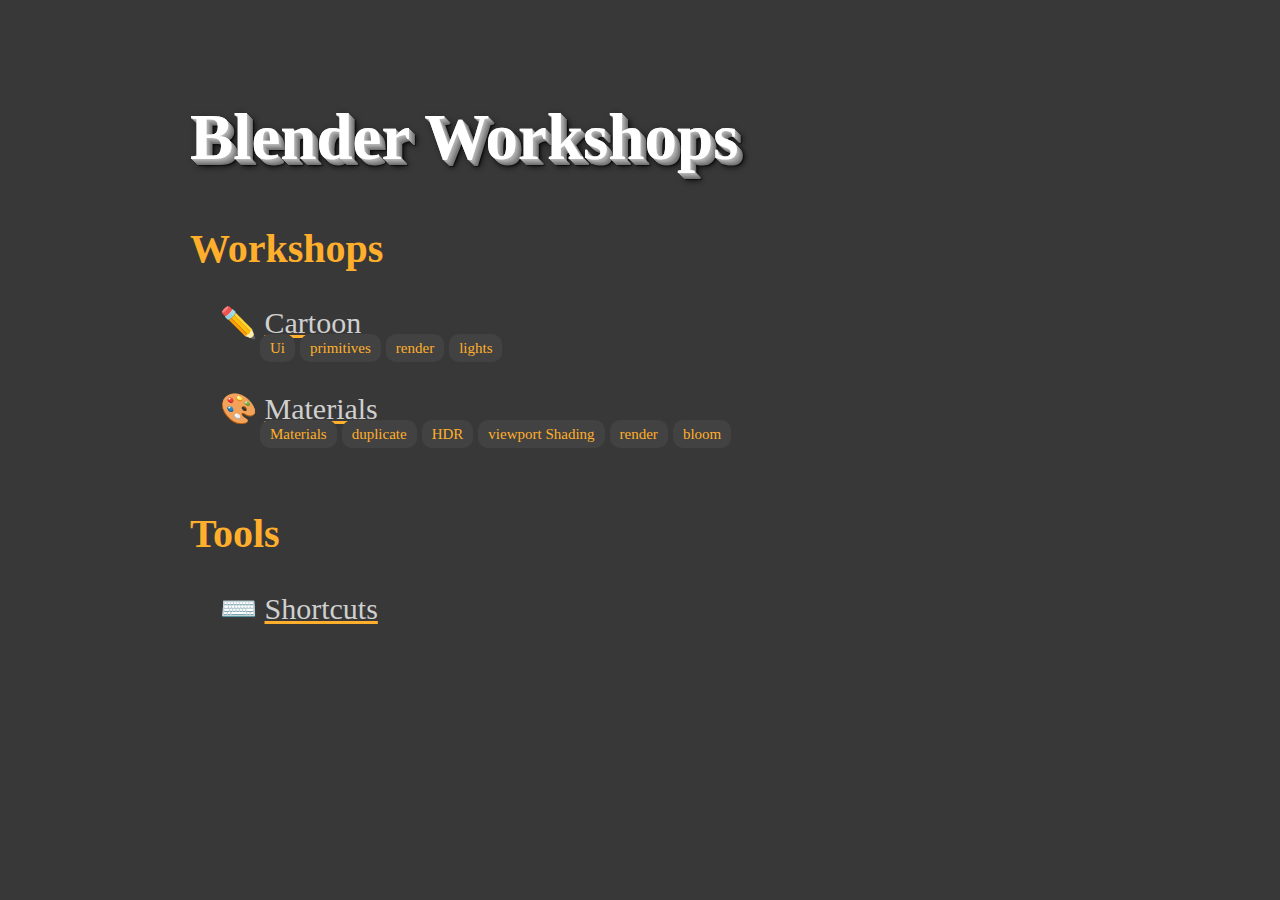
<file: docs/index.html>
<!doctype html>
<html class="no-js" lang="en">
<head>
  <meta http-equiv="X-UA-Compatible" content="IE=edge">
  <meta charset="utf-8">
  <meta name="viewport" content="width=device-width, initial-scale=1"><!--Let browser know website is optimized for mobile-->

  <title>Blender</title>

  <meta name="mobile-web-app-capable" content="yes">
  <meta name="apple-mobile-web-app-capable" content="yes">
  <meta name="apple-mobile-web-app-status-bar-style" content="default">

  <!-- custom browser head color -->
  <meta name="theme-color" content="#ffaf2b">

  <!-- <link href="https://fonts.googleapis.com/css?family=Roboto+Slab:100,300,400,700" rel="stylesheet"> -->

  <!-- my css -->
  <link rel="stylesheet" href="styles.css">

  <!-- css libraries -->
  <!-- <link rel="stylesheet" href="lib/aos.css"> -->

  <!-- to generate favicons & manifest: https://www.pwabuilder.com/ || https://realfavicongenerator.net/ -->
  <!-- to generate native apps: https://www.pwabuilder.com/ -->

  <meta name="author" content="Hanne Maes">
  <!-- meta name="description" content="">
  <meta name="keywords" content="">
  <meta property="og:site_name" content="">
  <meta property="og:type" content="website">
  <meta property="og:url" content="">
  <meta property="og:title" content="">
  <meta property="og:description" content="">
  <meta property="og:image" content=""-->

</head>
<body>

  <h1 class="title">Blender Workshops</h1>
  
  <!-- workshops -->
  <h2 class="indexPage">Workshops</h2>
  <p id="workshops" class="indexpageLinks"></p>

  <!-- tools -->
  <h2 class="indexPage">Tools</h2>
  <p class="indexpageLinks">
    ⌨️ <a href="shortcuts.html">Shortcuts</a><br>
    <!-- 🖥️ <a href="ui.html">User Interface</a><br> -->
  </p>

  <!---------------->
  <!-- javascript -->
  <!---------------->

  <!-- my scripts -->
  <script type="text/javascript" src="getWorkshops.js"></script>
  <script src="script.js"></script>
  <script>
    document.addEventListener("DOMContentLoaded", function() { documentReady(); });
  </script>

</body>
</html>
</file>
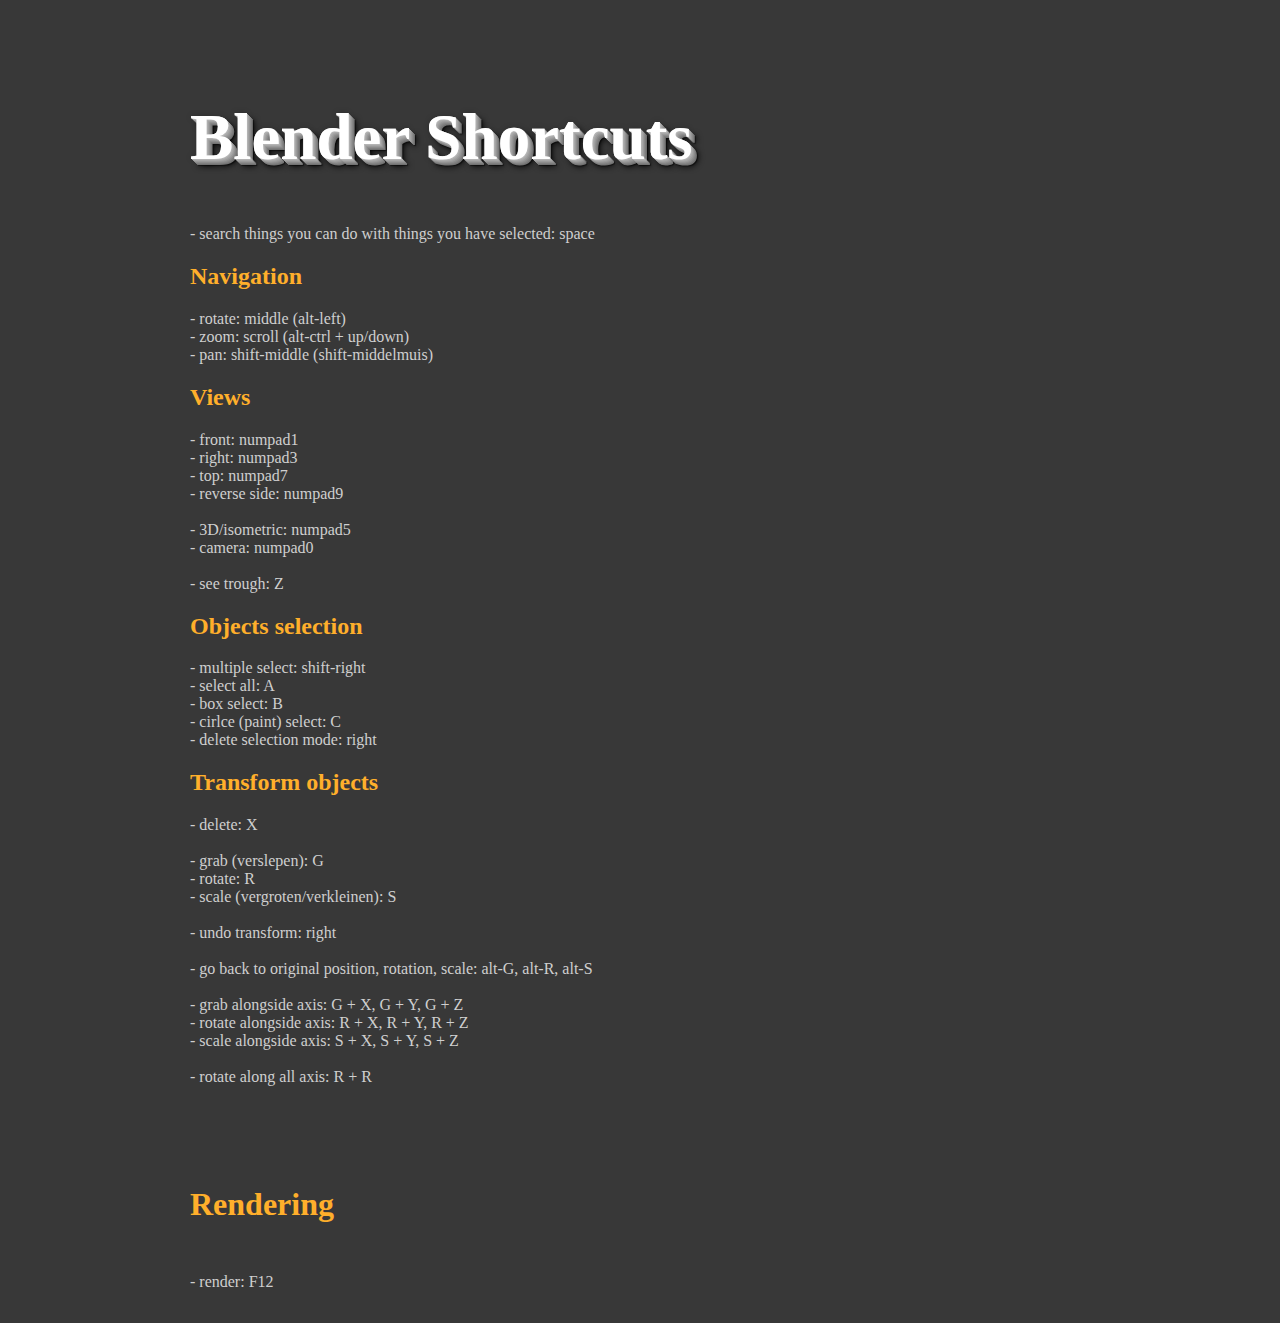
<file: docs/shortcuts.html>
<!doctype html>
<html class="no-js" lang="en">
<head>
  <meta http-equiv="X-UA-Compatible" content="IE=edge">
  <meta charset="utf-8">
  <meta name="viewport" content="width=device-width, initial-scale=1"><!--Let browser know website is optimized for mobile-->

  <title>Blender Workshop: Shortcuts</title>

  <meta name="mobile-web-app-capable" content="yes">
  <meta name="apple-mobile-web-app-capable" content="yes">
  <meta name="apple-mobile-web-app-status-bar-style" content="default">

  <!-- custom browser head color -->
  <meta name="theme-color" content="#ffaf2b">

  <link href="https://fonts.googleapis.com/css?family=Josefin+Sans&display=swap" rel="stylesheet"> 
  
  <!-- my css -->
  <link rel="stylesheet" href="styles.css">

  <!-- css libraries -->
  <!-- <link rel="stylesheet" href="lib/aos.css"> -->

  <!-- to generate favicons & manifest: https://www.pwabuilder.com/ || https://realfavicongenerator.net/ -->
  <!-- to generate native apps: https://www.pwabuilder.com/ -->

  <meta name="author" content="Hanne Maes">
  <!-- meta name="description" content="">
  <meta name="keywords" content="">
  <meta property="og:site_name" content="">
  <meta property="og:type" content="website">
  <meta property="og:url" content="">
  <meta property="og:title" content="">
  <meta property="og:description" content="">
  <meta property="og:image" content=""-->

</head>
<body>

  <h1 class="title">Blender Shortcuts</h1>
  <article>

  - search things you can do with things you have selected: space

  <h2>Navigation</h2>
  - rotate: middle (alt-left)<br />
  - zoom: scroll (alt-ctrl + up/down)<br />
  - pan: shift-middle (shift-middelmuis)<br />

  <h2>Views</h2>
  - front: numpad1<br />
  - right: numpad3<br />
  - top: numpad7<br />
  - reverse side: numpad9<br />
  <br />
  - 3D/isometric: numpad5<br />
  - camera: numpad0<br />
  <br />
  - see trough: Z<br />

  <h2>Objects selection</h2>
  - multiple select: shift-right<br />
  - select all: A<br />
  - box select: B<br />
  - cirlce (paint) select: C<br />
  - delete selection mode: right<br />

  <h2>Transform objects</h2>
  - delete: X<br />
  <br />
  - grab (verslepen): G<br />
  - rotate: R<br />
  - scale (vergroten/verkleinen): S<br />
  <br />
  - undo transform: right<br />
  <br />
  - go back to original position, rotation, scale: alt-G, alt-R, alt-S<br />
  <br />
  - grab alongside axis: G + X, G + Y, G + Z<br />
  - rotate alongside axis: R + X, R + Y, R + Z<br />
  - scale alongside axis: S + X, S + Y, S + Z<br />
  <br />
  - rotate along all axis: R + R<br />

  <h1>Rendering</h1>
  - render: F12 <br />

  </article>
</body>
</html>
</file>
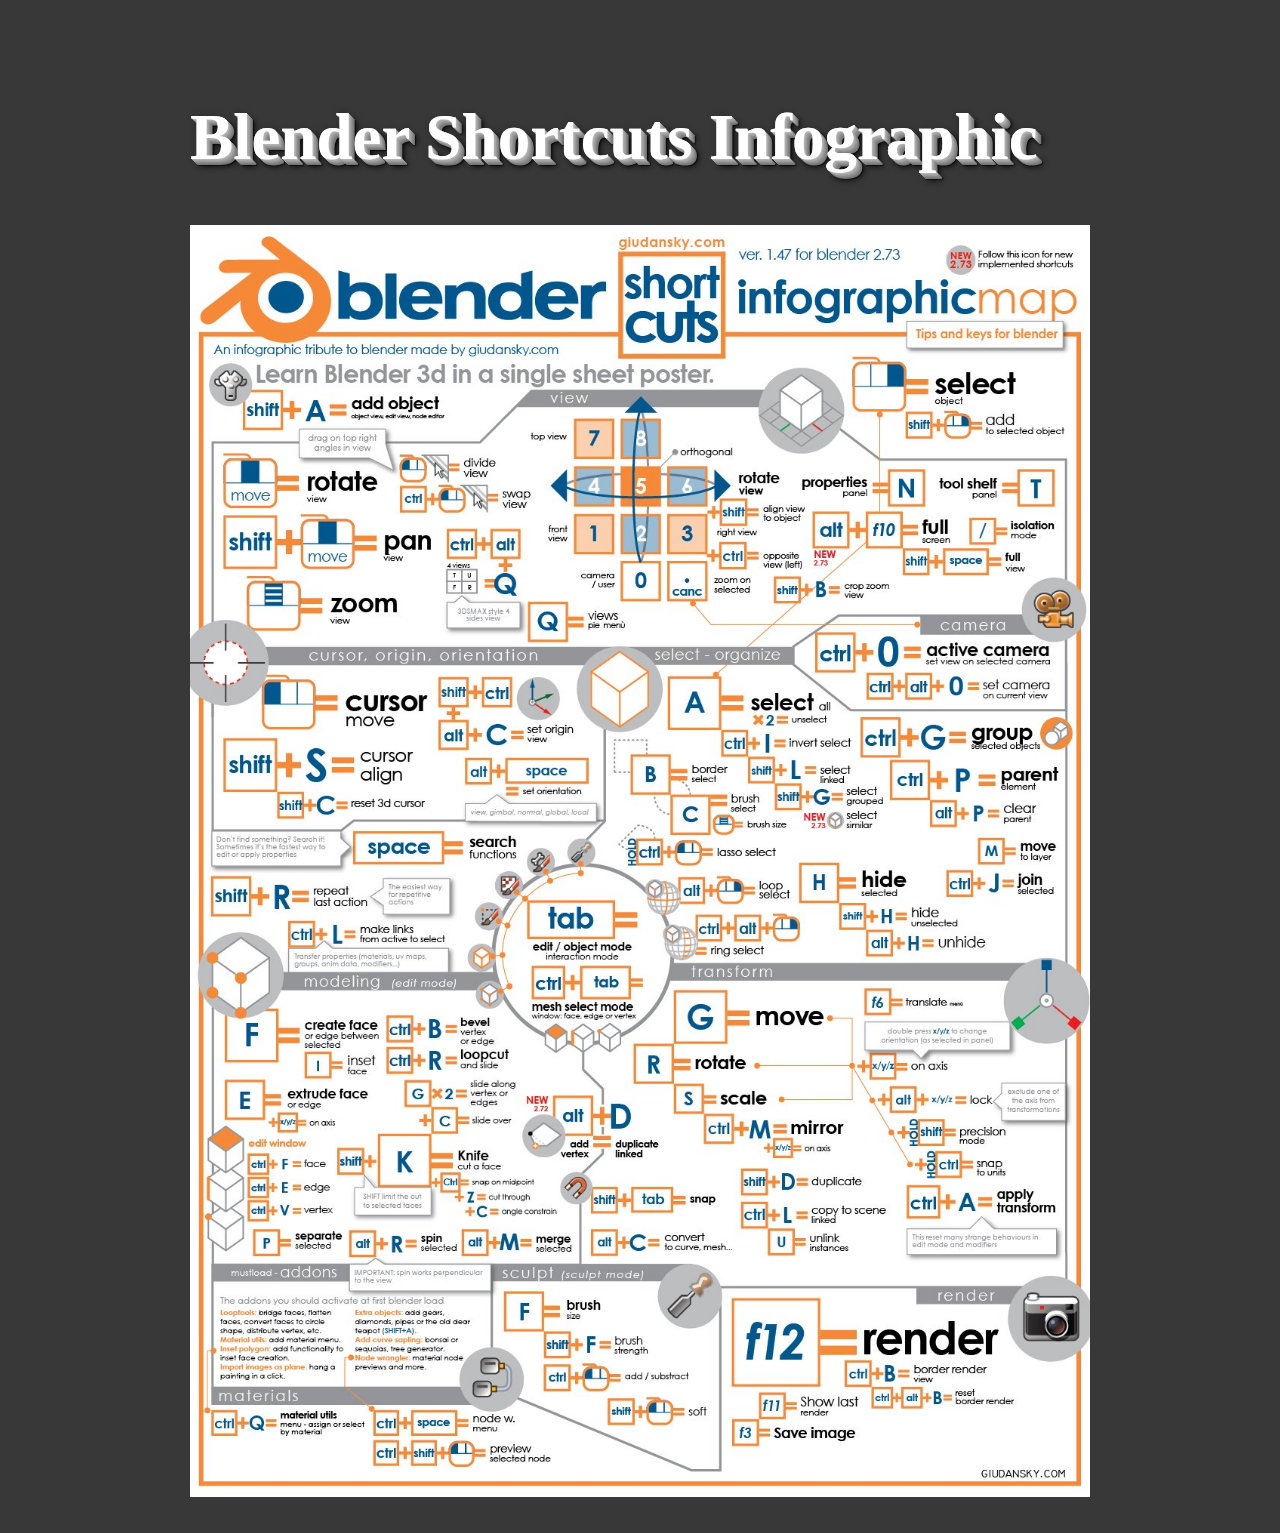
<file: docs/shortcutsInfographic.html>
<!doctype html>
<html class="no-js" lang="en">
<head>
  <meta http-equiv="X-UA-Compatible" content="IE=edge">
  <meta charset="utf-8">
  <meta name="viewport" content="width=device-width, initial-scale=1"><!--Let browser know website is optimized for mobile-->

  <title>Blender Shortcuts Infographic</title>

  <meta name="mobile-web-app-capable" content="yes">
  <meta name="apple-mobile-web-app-capable" content="yes">
  <meta name="apple-mobile-web-app-status-bar-style" content="default">

  <!-- custom browser head color -->
  <meta name="theme-color" content="#ffaf2b">

  <!-- <link href="https://fonts.googleapis.com/css?family=Roboto+Slab:100,300,400,700" rel="stylesheet"> -->

  <!-- my css -->
  <link rel="stylesheet" href="styles.css">
  <link rel="stylesheet" href="ui.css">

  <!-- css libraries -->
  <!-- <link rel="stylesheet" href="lib/aos.css"> -->

  <!-- to generate favicons & manifest: https://www.pwabuilder.com/ || https://realfavicongenerator.net/ -->
  <!-- to generate native apps: https://www.pwabuilder.com/ -->

  <meta name="author" content="Hanne Maes">
  <!-- meta name="description" content="">
  <meta name="keywords" content="">
  <meta property="og:site_name" content="">
  <meta property="og:type" content="website">
  <meta property="og:url" content="">
  <meta property="og:title" content="">
  <meta property="og:description" content="">
  <meta property="og:image" content=""-->

</head>
<body>

  <h1 class="title">Blender Shortcuts Infographic</h1>

  <img src="images/shortcutsInfographic.jpg">

</body>
</html>
</file>
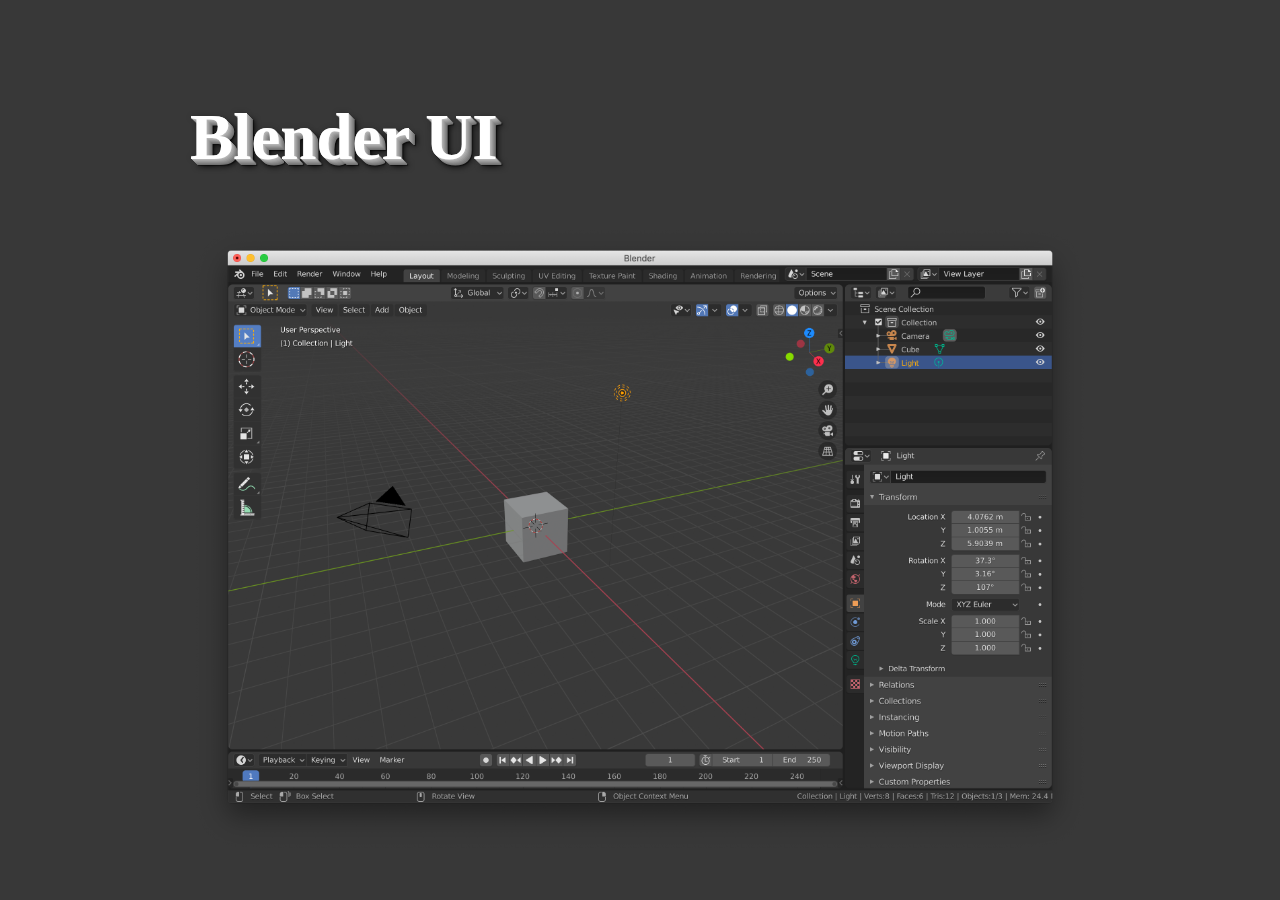
<file: docs/ui.html>
<!doctype html>
<html class="no-js" lang="en">
<head>
  <meta http-equiv="X-UA-Compatible" content="IE=edge">
  <meta charset="utf-8">
  <meta name="viewport" content="width=device-width, initial-scale=1"><!--Let browser know website is optimized for mobile-->

  <title>Blender UI</title>

  <meta name="mobile-web-app-capable" content="yes">
  <meta name="apple-mobile-web-app-capable" content="yes">
  <meta name="apple-mobile-web-app-status-bar-style" content="default">

  <!-- custom browser head color -->
  <meta name="theme-color" content="#ffaf2b">

  <!-- <link href="https://fonts.googleapis.com/css?family=Roboto+Slab:100,300,400,700" rel="stylesheet"> -->

  <!-- my css -->
  <link rel="stylesheet" href="styles.css">
  <link rel="stylesheet" href="ui.css">

  <!-- css libraries -->
  <!-- <link rel="stylesheet" href="lib/aos.css"> -->

  <!-- to generate favicons & manifest: https://www.pwabuilder.com/ || https://realfavicongenerator.net/ -->
  <!-- to generate native apps: https://www.pwabuilder.com/ -->

  <meta name="author" content="Hanne Maes">
  <!-- meta name="description" content="">
  <meta name="keywords" content="">
  <meta property="og:site_name" content="">
  <meta property="og:type" content="website">
  <meta property="og:url" content="">
  <meta property="og:title" content="">
  <meta property="og:description" content="">
  <meta property="og:image" content=""-->

</head>
<body>

  <h1 class="title">Blender UI</h1>

  <img src="images/blenderUI.png" usemap="#uiMap">

  <map name="uiMap">
    <area shape="rect" coords="0,0,82,126" href="sun.htm" alt="Viewport Shading">
  </map>

</body>
</html>
</file>
<file: docs/styles.css>
:root {
  /* bg colors */
  --colorBg: #383838;
  --colorBgLight: #424242;
  --colorBgLightest: #595959;
  --colorBgDarkest: #000;

  /* text colors */
  --colorText: #cfcfcf;
  --colorOrange: #ffaf2b;
  --colorBlue: #5680c2;
}

html, body {
  color: var(--colorText);
  background-color: var(--colorBg);
}

body { /* exactely the same as the notion.so generated pages */
  margin: 2em auto;
  max-width: 900px;
}

nav {
  color: var(--colorText);
}

hr {
  background-color: var(--colorBgLightest);
}

/*******************/
/* color overrides */
/*******************/

/* callout */
.callout { background-color: var(--colorBgLight); }

/* BG colors */
mark {
  padding: 3px;
  border-radius: 5px;
  font-weight: 700;
}
.highlight-orange_background { background-color: var(--colorOrange); }
.highlight-blue_background   { background-color: var(--colorBlue); }
.highlight-gray_background   { background-color: var(--colorBgDarkest); color: var(--colorText);}

/* colors */
.highlight-orange { color: var(--colorOrange); }

/*******/
/* nav */
/*******/

nav {
  background-color: var(--colorBgLight);
}

/**************/
/* typography */
/**************/

a {
  color: var(--colorText);
  text-decoration: underline;
  text-decoration-color: var(--colorOrange);
}
a:hover {
  color: var(--colorOrange);
  text-decoration-color: var(--colorText);
}

h1.title {
  color: white;
  font-size: 65px;
  /* generated with http://snapbuilder.com/code_snippet_generator/3d_css_text_generator/ */
  text-shadow:0px 0px 0 rgb(194,194,194),1px 1px 0 rgb(180,180,180),2px 2px 0 rgb(167,167,167),3px 3px 0 rgb(154,154,154),4px 4px 0 rgb(140,140,140),5px 5px 0 rgb(127,127,127), 6px 6px 0 rgb(114,114,114),7px 7px 6px rgba(0,0,0,1),7px 7px 1px rgba(0,0,0,0.5),0px 0px 6px rgba(0,0,0,.2);
}

h1 {
  margin-top: 100px;
  margin-bottom: 50px;
}

h1, h2, h3, h4, h5, h6 {
  color: var(--colorOrange);
}

/*******************/
/* index.html page */
/*******************/

h2.indexPage {
  font-size: 40px;
}

.indexpageLinks {
  font-size: 30px;
  margin-left: 30px;
}

.tags {
  font-size: 15px;
  margin-left: 40px;
}

.tag {
  font-weight: 400;
  margin-right: 5px;
  padding: 6px;
  padding-left: 10px;
  padding-right: 10px;
  border-radius: 10px;
  color: var(--colorOrange);
  background-color: var(--colorBgLight);
  text-transform: capitalize;
}
</file>
<file: docs/ui.css>
img {
  max-width: 100%;
  max-height: 100%;
}

area {
  display: block;
  background-color:pink;
}
</file>
